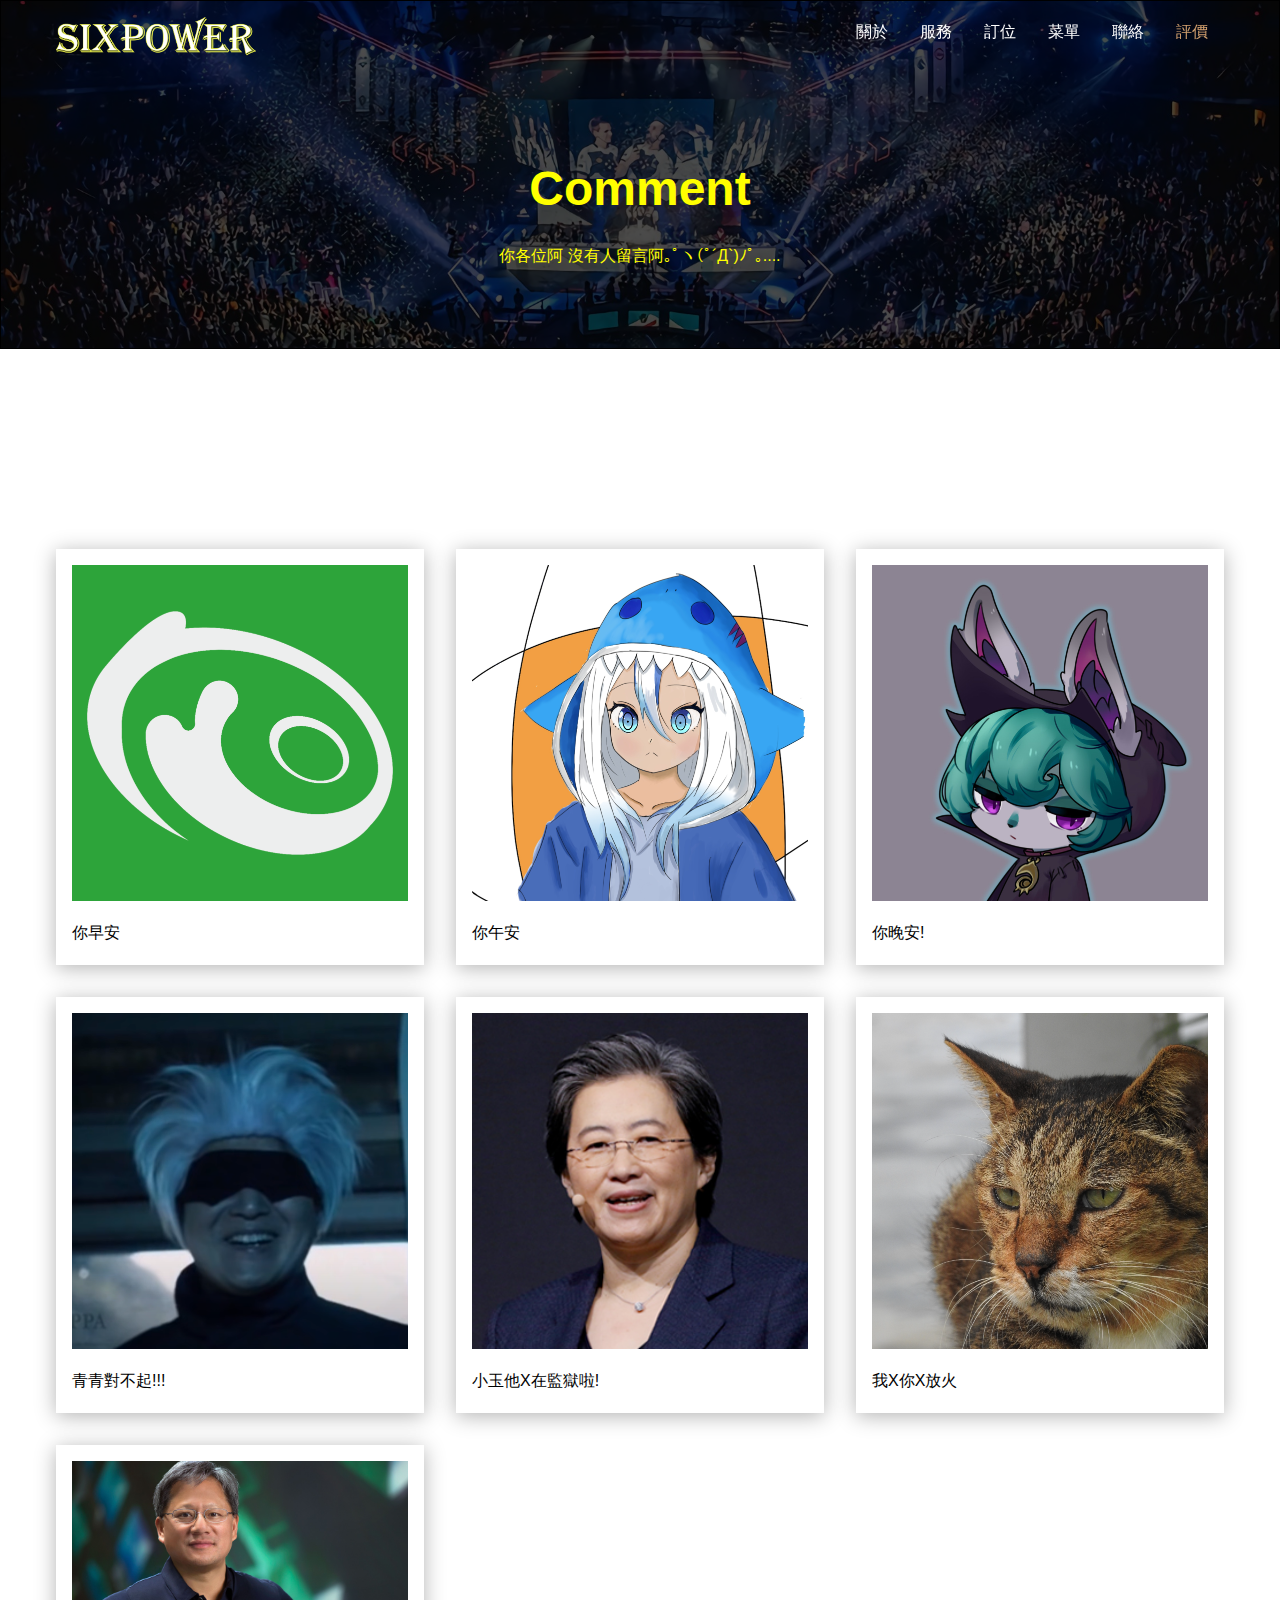
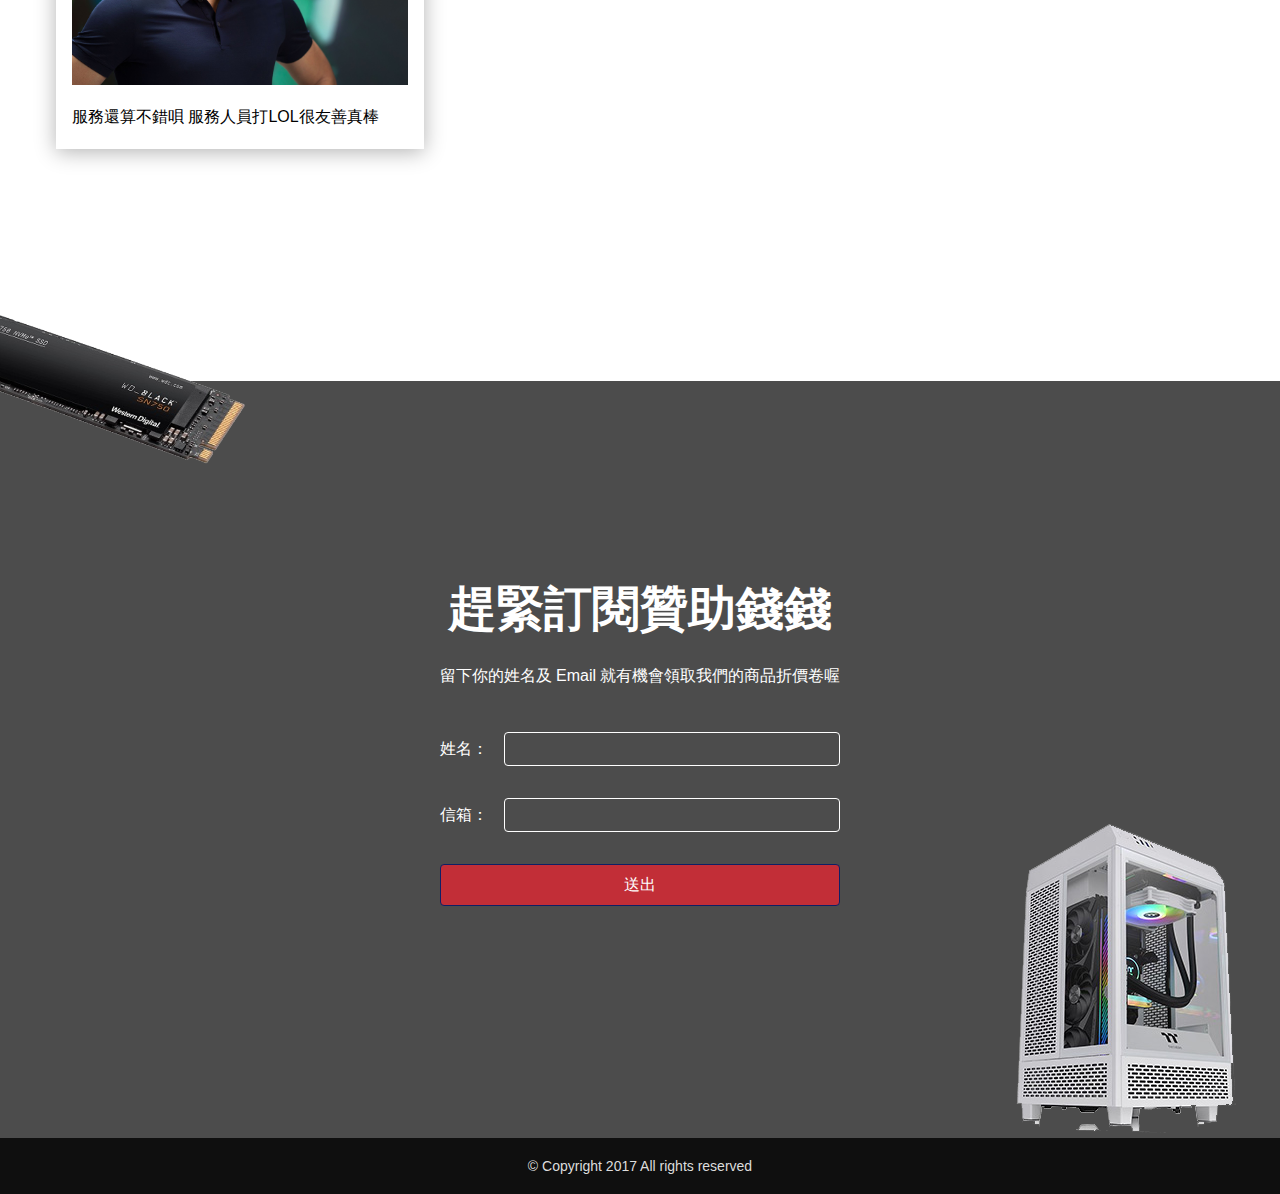
<file: evaluation.html>
<!DOCTYPE html>
<html lang="zh-Hent-TW">
<head>
	<meta charset="UTF-8">
	<meta name="viewport" content="width=device-width, initial-scale=1.0">
	<title>你評論試試看</title>
	<!-- Normalize -->
	<link rel="stylesheet" href="assets/css/normalize.css">
	<!-- Vendor -->
	<link rel="stylesheet" href="assets/vendor/owlcarousel2/assets/owl.carousel.min.css">
	<link rel="stylesheet" href="assets/vendor/fancybox3/jquery.fancybox.css">
	<!-- <link rel="stylesheet" href="assets/vendor/owlcarousel2/assets/owl.theme.default.min.css"> -->
	<!-- Custom -->
	<link rel="stylesheet" href="assets/css/style.css">
</head>
<body>
	<div class="wrapper">

		<!-- Start header -->
		<header class="header">
			<div class="navbar">
				<div class="container">
					<a href="#!" class="brand">
						<h1>rimoo café</h1>
					</a>
					<ul class="nav js-onePageNav">
						<li class="nav-item">
							<a href="index.html#about" class="nav-link">關於</a>
						</li>
						<li class="nav-item">
							<a href="index.html#service" class="nav-link">服務</a>
						</li>
						<li class="nav-item">
							<a href="index.html#reservation" class="nav-link">訂位</a>
						</li>
						<li class="nav-item">
							<a href="index.html#menu" class="nav-link">菜單</a>
						</li>
						<li class="nav-item">
							<a href="index.html#contact" class="nav-link">聯絡</a>
						</li>
						<li class="nav-item active">
							<a href="evaluation.html" class="nav-link">評價</a>
						</li>
						<!-- <a href="#!" class="close-btn">
							<span></span>
							<span></span>
						</a> -->
					</ul>
					<a href="#!" class="menu-toggle">
						<span></span>
						<span></span>
						<span></span>
					</a>
				</div>
			</div>
		</header>
		<!-- End header -->

		<!-- Start main -->
		<section class="main">	
			
			<!-- Start page title -->
			<div class="page-title">
				<div class="mask-dark"></div>
				<div class="section-intro js-fadeInUp">
					<h2 class="title">Comment</h2>
					<p class="para">你各位阿 沒有人留言阿｡ﾟヽ(ﾟ´Д`)ﾉﾟ｡....</p>
				</div>
			</div>
			<!-- End page title -->

			<!-- Start evaluation -->
			<div class="hero">
				<div class="container">
					<div class="masonry-row">
						<div class="masonry-col">
							<div class="eval-card">
								<img class="image" src="assets/images/evaluation/002.png" alt="">
								<p class="para">你早安</p>
							</div>
						</div>
						<div class="masonry-col">
							<div class="eval-card">
								<img class="image" src="assets/images/evaluation/001.png" alt="">
								<p class="para">你午安</p>
							</div>
						</div>
						<div class="masonry-col">
							<div class="eval-card">
								<img class="image" src="assets/images/evaluation/003.png" alt="">
								<p class="para">你晚安!</p>
							</div>
						</div>
						<div class="masonry-col">
							<div class="eval-card">
								<img class="image" src="assets/images/evaluation/004.png" alt="">
								<p class="para">青青對不起!!!</p>
							</div>
						</div>
						<div class="masonry-col">
							<div class="eval-card">
								<img class="image" src="assets/images/evaluation/006.jpg" alt="">
								<p class="para">小玉他X在監獄啦!</p>
							</div>
						</div>
						<div class="masonry-col">
							<div class="eval-card">
								<img class="image" src="assets/images/evaluation/005.png" alt="">
								<p class="para">我X你X放火</p>
							</div>
						</div>
						<div class="masonry-col">
							<div class="eval-card">
								<img class="image" src="assets/images/evaluation/007.jpg" alt="">
								<p class="para">服務還算不錯唄 服務人員打LOL很友善真棒</p>
							</div>
						</div>
						
							</div>
						</div>
					</div>
				</div>
			</div>
			<!-- End evaluation -->
			
		</section>
		<!-- End main -->

		<!-- Start footer -->
		<footer class="footer">
			<div class="mask-dark"></div>
			<div class="hero">
				<img src="assets/images/parallax/006.png" alt="" class="rellax parallax-6" data-rellax-speed="-2">
				<img src="assets/images/parallax/007.png" alt="" class="rellax parallax-7" data-rellax-speed="-2">
				<div class="container">
					<!-- <a href="#!" class="brand"></a>
					<ul class="nav">
						<li class="nav-item">
							<a href="" class="nav-link">關於</a>
						</li>
						<li class="nav-item">
							<a href="" class="nav-link">服務</a>
						</li>
						<li class="nav-item">
							<a href="" class="nav-link">訂位</a>
						</li>
						<li class="nav-item">
							<a href="" class="nav-link">菜單</a>
						</li>
						<li class="nav-item">
							<a href="" class="nav-link">聯絡</a>
						</li>
					</ul> -->
					<div class="section-intro js-fadeInUp">
						<h2 class="title">趕緊訂閱贊助錢錢</h2>
						<p class="para">留下你的姓名及 Email 就有機會領取我們的商品折價卷喔</p>
					</div>

					<form class="form js-fadeInUp" action="http://www.newsleopard.com/mailverify.htm?x=0000000065862abb01658ae5d37d35b1" target="popupwindow" method="post" onsubmit="window.open('', 'popupwindow', 'yesscrollbars=,width=350,height=115');return true">
						<div class="form__item">
							<label class="form__label" for="name">姓名：</label>
							<input id="name" class="form__input" type="text" name="name">
						</div>
						<div class="form__item">
							<label class="form__label" for="mail">信箱：</label>
							<input id="mail" class="form__input" type="email" name="email">
						</div>
						<div class="form__item">
							<input class="form__submit btn btn-primary btn-lg" type="submit" value="送出">
						</div>
					</form>

				</div>
			</div>
			<div class="copyright">
				<p>© Copyright 2017 All rights reserved</p>
			</div>
		</footer>
		<!-- End footer -->

	</div>
</body>
<!-- JS -->
<!-- lib -->
<script src="assets/vendor/jquery/jquery-3.3.1.min.js"></script>
<!-- vendor -->
<script src="assets/vendor/masonry/masonry.pkgd.min.js"></script>
<!-- custom -->
<script>
	// 導覽列的變化
	// x = $('.navbar').height();
	// console.log(x);
	// 抓取視窗偵測滾動事件
	$(window).scroll(function(){
		scrolledPx = $(this).scrollTop(); //抓取滾動距離
		if(scrolledPx >= 80){ //條件判斷 "如果滾動距離大於200px"
			$('.navbar').addClass('active'); //加上 active class
		}else{
			$('.navbar').removeClass('active'); //移除 active class
		}
	})

	// 彈跳選單 or 下拉選單
	$('.menu-toggle').on('click', function(){
		$(this).toggleClass('active');
		$('.navbar .nav').toggleClass('active');
	})
	$('.nav-link').on('click', function(){
		$('.menu-toggle').removeClass('active');
		$('.navbar .nav').removeClass('active');
	})

	// Masonry
	$('.masonry-row').masonry({
		itemSelector: '.masonry-col'
	});

</script>

</html>
</file>
<file: assets/css/style.css>
/**
 * Page name
 * Copyright 2017
 * Author
 * Licensed 
 */
/*------------------------------------*\
    Content
\*------------------------------------*/
/**
 * Content............You're reading it!
 * Globel...............Set common style
 * Layout...........Set grid
 * Components...........Set components styles
 */
 
 
/*------------------------------------*\
    Globel
\*------------------------------------*/
*{
	box-sizing: border-box;
	position: relative;
	
}
html,body{
	font-family: '微軟正黑體', arial;

}
h1,h2,h3,h4,h5,h6,p{
	padding: 0;
	margin: 0;

}
ul{
	list-style: none;
	margin: 0;
	padding: 0;
	
}
a{
	text-decoration: none;
	outline: none;
	
}


/*------------------------------------*\
    Layout
\*------------------------------------*/
.container{
	max-width: 1200px;
	margin: 0 auto;
	/*border: 1px solid #ccc;*/
	height: 100%;
	padding-right: 16px;
	padding-left: 16px;


}
.row{
	margin-left: -16px;
	margin-right: -16px;
}
.row:after{
	content: '';
	display: block;
	clear: both;
}
.col-lg-6,.col-lg-4,.col-lg-3,
.col-md-6,.col-md-12,
.col-sm-12{
	float: left;
	/*border: 1px solid red;*/
	padding-left: 16px;
	padding-right: 16px;
}
.col-lg-6{
	width: 50%;
}
.col-lg-4{
	width: 33.3333333%;
}
.col-lg-3{
	width: 25%;
}
@media (max-width: 768px){
	.col-md-6{
		width: 50%;
	}
	.col-md-12{
		width: 100%;
	}
}
@media (max-width: 576px){
	.col-sm-12{
		width: 100%;
	}
}
/*------------------------------------*\
    Components
\*------------------------------------*/

/* btn */
.btn{
	display: inline-block;
	font-size: 16px;
	line-height: 24px;
	padding: 4px 16px;
	border: 1px solid #fff;
	color: #fff;
	border-radius: 4px;
	transition: all 0.3s;
	cursor: pointer;
	outline: none;
}
/* 大小設定 */
.btn.btn-lg{
	padding: 8px 32px;
}
/* 主要按鈕 */
.btn.btn-primary{
	/*超多按鈕!*/
	background-color: #C22E37;
	border: 1px solid #0F1F65;
	color: #fefefe;
}
.btn.btn-primary:hover{
	background-color: #b2875c;
	border: 1px solid #b2875c;
}
/* 次要按鈕 */
.btn.btn-secondary{
	border: 1px solid #FFFA28;
	color: #fff;
	/*READ MORE按鈕*/
}
.btn.btn-secondary:hover{
	background-color: #d5a26f;
	color: #fefefe;
}
.btn-group-center{
	text-align: center;
}
.btn-group-center .btn{
	margin-left: 12px;
	margin-right: 12px;
}
.btn-group-right{
	text-align: right;
}
.btn-group-right .btn{
	margin-left: 24px;
}
@media (max-width: 576px){
	.btn-group-center{
		display: flex;
		flex-direction: column;
		width: 240px;
		margin: 0 auto;
	}
	.btn-group-center .btn{
		margin-bottom: 24px;
	}
	.btn-group-center .btn:last-child{
		margin-bottom: 0;
	}
}

/* image-container */
.image-container{
	width: 100%;
}
.image-container:before{
	content: '';
	display: block;
	width: 100%;
	padding-top: 75%;
}
.image-container .image{
	position: absolute;
	top: 0;
	left: 0;
	width: 100%;
	height: 100%;
	background-position: center;
	background-size: cover;
	background-repeat: no-repeat;
}

/* navbar */
.navbar{
	height: 100px;
	/*background-color: rgba(0,0,0,0.8);*/
	/* border-bottom: 1px solid #666; */
	position: fixed;
	top: 0;
	left: 0;
	z-index: 500;
	width: 100%;
	transition: all 0.3s;

}
.navbar.active{
	height: 64px;
	border-bottom: 0px;
	background-color: rgba(0,0,0,0.8);
}
.navbar .brand{
	display: inline-block;
	width: 200px;
	height: 80px;
	background-image: url('../images/common/logo.png');
	background-size: contain;
	background-position: center;
	background-repeat: no-repeat;

	text-indent: 100%;
	white-space: nowrap;
	overflow: hidden;
	transition: all 0.3s;
}
.navbar.active .brand{
	width: 160px;
	height: 64px;
}
.navbar .nav{
	float: right;

}
.navbar .nav .nav-item{
	float: left;
}
.navbar .nav .nav-link{
	color: #fefefe;
	display: block;
	line-height: 24px;
	padding: 20px 16px;
	transition: all 0.3s;
}
.navbar .nav .nav-link:hover,
.navbar .nav .nav-item.active .nav-link{
	color: #d5a26f;
}
@media (max-width: 768px){
	.navbar .nav{
		position: fixed;
		top: 0;
		left: 0;
		width: 100%;
		height: 100%;
		background-color: #000;
		z-index: 500;

		display: flex;
		justify-content: center;
		flex-direction: column;
		
		opacity: 0;
		visibility: hidden;
		transition: all 0.3s;
	}
	.navbar .nav.active{
		opacity: 1;
		visibility: visible;
	}
	.navbar .nav .nav-item{
		float: none;
	}
	.navbar .nav .nav-item .nav-link{
		width: 100%;
		padding: 12px 16px;
		text-align: center;
	}
}

/* menu-toggle */
.menu-toggle{
	width: 48px;
	height: 48px;
	float: right;
	margin-top: 8px;
	padding: 12px 8px;
	display: none;
	z-index: 600;
}
@media (max-width: 768px){
	.menu-toggle{
		display: block;
	}
}
.menu-toggle span{
	width: 32px;
	height: 2px;
	display: block;
	background-color: #d5a26f;
	/*margin-bottom: 8px;*/
	position: absolute;
	left: 50%;
	transform: translate(-50%,0);
	transition: all 0.3s;
}
.menu-toggle span:nth-child(1){
	top: 12px;
}
.menu-toggle.active span:nth-child(1){
	top: 50%;
	transform: translate(-50%,-50%) rotate(45deg);
}
.menu-toggle span:nth-child(2){
	top: 22px;
}
.menu-toggle.active span:nth-child(2){
	opacity: 0;
}
.menu-toggle span:nth-child(3){
	top: 32px;
}
.menu-toggle.active span:nth-child(3){
	top: 50%;
	transform: translate(-50%,-50%) rotate(-45deg);
}



/* close-btn */
.close-btn{
	width: 48px;
	height: 48px;
	position: absolute;
	right: 16px;
	top: 8px;
	display: none;
}
@media (max-width: 768px){
	.close-btn{
		display: block;
	}
}
.close-btn span{
	width: 40px;
	height: 2px;
	background-color: #d5a26f;
	display: block;
	position: absolute;
	top: 50%;
	left: 50%;
	transform: translate(-50%,-50%);
}
.close-btn span:nth-child(1){
	transform: translate(-50%,-50%) rotate(45deg);
}
.close-btn span:nth-child(2){
	transform: translate(-50%,-50%) rotate(-45deg);
}

/* hero */
.hero{
	padding-top: 200px;
	padding-bottom: 200px;
	
}
@media (max-width: 768px){
	.hero{
		padding-top: 80px;
		padding-bottom: 80px;


	}
}
.hero.hero-bg-white{
	/*Service Content 背景顏色*/
	background-color: #111;

}
.hero.hero-bg-grey{
	background-color:#F6F7DD  ;
	/*每台電腦都有自己的故事 */

}
.hero.hero-bg-grey h2{
color: black;	
}
.hero.hero-bg-grey p{
color: block	;	
}

/*.hero{
background-color: #110;
}/*


/* jumbotron */
.jumbotron{
	border: 1px solid #000;
	padding-top: 184px;
	padding-bottom: 120px;
	/*background-image: url('../images/bg/bg001.jpg');*/
	background-position: center;
	background-size: cover;
	background-attachment: fixed;
}
.jumbotron .mask-dark{
	background-color: rgba(0,0,0,0.2);
}
.jumbotron .logo-image{
	width: 320px;
	height: 320px;
	background-image: url('../images/common/logo-w.png');
	background-position: center;
	background-size: contain;
	background-repeat: no-repeat;
	margin: 0 auto;
}
@media (max-width: 768px){
	.jumbotron{
		padding-top: 144px;
		padding-bottom: 80px;
	}
	.jumbotron .logo-image{
		width: 200px;
		height: 200px;
	}
}

/* mask */
.mask-dark{
	position: absolute;
	width: 100%;
	height: 100%;
	left: 0;
	top: 0;
	background-color: rgba(0,0,0,0.7);
}

/* about-preview */
@media (max-width: 768px){
	.about-preview{
		margin-bottom: 48px;
	}
}
.about-preview.title{
	font-size: 32px;
	color: #fff;
	margin-bottom: 24px;
	margin-top: 80px;
}
@media (max-width: 992px){
	.about-preview .title{
		margin-top: 0;
	}
}
.about-preview .para{
	font-size: 16px;
	line-height: 32px;
	color: #333;
	margin-bottom: 24px;
}

/* section-intro */
.section-intro{
	text-align: center;
	margin-bottom: 40px;
	/*Service Content在這裡!*/
}
.section-intro .title{
	font-size: 48px;
	color: white;
	margin-bottom: 24px;
	/*主標題文字*/
}
.section-intro .para{
	font-size: 16px;
	line-height: 32px;
	color: white;
	/*副標題文字*/
}
@media (max-width: 768px){
	.section-intro .title{
		font-size: 32px;
	}
}

/* service-item */
@media (max-width: 768px){
	.service-item{
		margin-bottom: 48px;
	}
	.service-group [class^="col-"]:last-child .service-item{
		margin-bottom: 0;
	}
}
.service-item .preview{
	padding-top: 16px;
}
.service-item .title{
	font-size: 24px;
	color: #fff;
	margin-bottom: 8px;

	white-space: nowrap;
	overflow: hidden;
	text-overflow: ellipsis;
}
.service-item .subtitle{
	font-size: 14px;
	color: red;
	margin-bottom: 16px;
}
.service-item .para{
	color: yellow;
	font-size: 16px;
	line-height: 24px;
	margin-bottom: 24px;

	/*border: 1px solid #000;*/
	height: 72px;
	overflow: hidden;
}

/* reservation */
.reservation{
	background-image: url('../images/bg/bg002.jpg');
	background-position: center;
	background-size: cover;
	background-attachment: fixed;
}
.reservation .section-intro .title,
.reservation .section-intro .para{
	color: #fefefe;
}

/* menu-list */
.menu-list{
	margin-bottom: 64px;
}
.menu-list:last-child{
	margin-bottom: 0;
}
.menu-list .title-bar{
	/*border: 1px solid #000;*/
	margin-bottom: 24px;
}
.menu-list .title-bar:after{
	content: '';
	display: block;
	clear: both;
}
.menu-list .title-bar .title{
	font-size: 24px;
	line-height: 40px;
	color: #67186C ;
	/*zerotwo*/
	float: left;
	padding-left: 16px;
	font-family: impact;
}
.menu-list .title-bar .title:before{
	content: '';
	display: inline-block;
	width: 4px;
	height: 24px;
	background-color: #d5a26f;
	
	position: absolute;
	left: 0;
	top: 50%;
	transform: translate(0,-50%);
}
.menu-list .title-bar .btn{
	padding-top: 8px;
	padding-bottom: 8px;
	float: right;
	background-color: #110;
}
.menu-list .list-item .image-container{
	margin-bottom: 16px;
}
.menu-list .list-item .image-container:before{
	padding-top: 100%;
}
.menu-list .list-item .title{
	font-size: 18px;
	color: #333;
	line-height: 24px;
	margin-bottom: 8px;
}
.menu-list .list-item .subtitle{
	font-size: 14px;
	color: #d5a26f;
}
@media (max-width: 768px){
	.menu-list .list-item{
		/*margin-bottom: 48px;*/
	}
}
.
}
/* owl-carousel */
.owl-theme .owl-dots{
	display: flex;
	justify-content: center;
	margin-top: 24px;
}
@media (max-width: 768px){
	.owl-theme .owl-dots{
		margin-bottom: 24px;
	}
}
.owl-theme button.owl-dot{
	display: inline-block;
	vertical-align: top;
	width: 15px;
	height: 15px;
	border-radius: 50%;
	background-color: #ccc;
	outline: none;
	margin: 0 4px;
}
.owl-theme button.owl-dot.active{
	background-color: #d5a26f;
}
.owl-theme .owl-nav{
	position: absolute;
	top: calc((100% - 106px) / 2);
	width: 100%;
}
.owl-theme .owl-nav button.owl-prev,
.owl-theme .owl-nav button.owl-next{
	width: 40px;
	height: 40px;
	border-radius: 50%;
	background-color: #d5a26f;
	outline: none;
	color: #fff;
	box-shadow: 0 3px 5px rgba(0,0,0,0.5);
	position: absolute;
	transform: translate(0,-50%);
	top: 0;
	opacity: 0.5;
	transition: all 0.3s;
}
.owl-theme:hover .owl-nav button.owl-prev,
.owl-theme:hover .owl-nav button.owl-next{
	opacity: 1;
}
@media (max-width: 768px){
	.owl-theme .owl-nav button.owl-prev,
	.owl-theme .owl-nav button.owl-next{
		opacity: 1;
	}
}
.owl-theme .owl-nav button.owl-prev{
	left: -16px;
}
.owl-theme .owl-nav button.owl-next{
	right: -16px;
}



/* contact */
.contact-info{
	padding-top: 40px;
}
.contact-info .info-item{
	margin-bottom: 24px;
}
.contact-info .info-item .title{
	color: #d5a26f;
	margin-bottom: 16px;
}
.contact-info .info-item .title span{
	display: inline-block;
	border-bottom: 2px solid #d5a26f;
	line-height: 36px;
}
.contact-info .info-item .info{
	line-height: 32px;
}
.map-container{
	width: 100%;
	padding-top: 75%;
}
.map-container iframe{
	position: absolute;
	top: 0;
	left: 0;
}

/* footer */
.footer{
	background-image: url('../images/bg/bg003.jpg');
	background-position: center;
	background-size: cover;
	background-attachment: fixed;
}
.footer .brand{
	width: 240px;
	height: 240px;
	display: block;
	margin: 0 auto;
	background-image: url('../images/common/logo-w.png');
	background-position: center;
	background-size: contain;
}
@media (max-width: 768px){
	.footer .brand{
		width: 200px;
		height: 200px;
	}
}
.footer .nav{
	display: flex;
	justify-content: center;
}
.footer .nav .nav-link{
	display: block;
	color: #fefefe;
	padding: 24px;
	line-height: 24px;
	transition: all 0.3s;
}
@media (max-width: 768px){
	.footer .nav .nav-link{
		padding: 24px 8px;
	}
}
.footer .nav .nav-link:hover{
	color: #d5a26f;
}
.footer .copyright{
	background-color: rgba(0,0,0,0.8);
	color: #ddd;
	text-align: center;
	line-height: 24px;
	padding: 16px 0;
	font-size: 14px;
}
.footer .section-intro .title,
.footer .section-intro .para{
	color: #fff; 	
}

/* form */
.form{
	max-width: 400px;
	margin: 0 auto;
}
.form__item{
	display: flex;
	margin-bottom: 32px;
	align-items: center;
}
.form__label{
	color: #fff;
	margin-right: 16px;
}
.form__input{
	display: inline-block;
	flex: 1;
	border: 1px solid #fff;
	line-height: 32px;
	background-color: transparent;
	color: #fff;
	border-radius: 4px;
	padding: 0 8px;
	outline: none;
}
.form__input:focus{
	border: 1px solid #d5a26f;
}
.form__submit{
	flex: 1;
}

/* hidden */
.desktop-hidden{
	display: none;
}
@media (max-width: 768px){
	.desktop-hidden{
		display: block;
	}
	.mobile-hidden{
		display: none;
	}
}

/* parallax */
.rellax{
	position: absolute;
}
@media (max-width: 1024px){
	.rellax{
		display: none;
	}
}
.parallax-1{
	width: 30%;
	right: 0;
	top: -20%;
}
.parallax-2{
	width: 20%;
	left: 0;
	top: -20%;
}
.parallax-3{
	width: 25%;
	right: 0;
	top: -25%;
}
.parallax-4{
	width: 30%;
	left: 0;
	top: 0%;
}
.parallax-5{
	width: 22%;
	right: 0;
	top: -15%;
}
.parallax-6{
	width: 30%;
	left: -10%;
	top: -15%;
}
.parallax-7{
	width: 25%;
	right: 0%;
	bottom: 0%;
}

/* evaluation page */

/* page title */
.page-title{
	padding-top: 160px;
	padding-bottom: 76px;
	border: 1px solid #000;
	background-image: url('../images/bg/bg001.jpg');
	background-size: cover;
	background-position: center;
	background-repeat: no-repeat;
}
.page-title .section-intro{
	margin-bottom: 0;
}
.page-title .section-intro .title,
.page-title .section-intro .para{
	color: yellow
	/*評價顏色更改*/
}

/* eval card */
.eval-card{
	padding: 16px;
	box-shadow: 0 3px 20px rgba(0,0,0,0.3);
	margin-bottom: 32px;
}
.eval-card .image{
	display: block;
	width: 100%;
	margin-bottom: 16px;
}
.eval-card .para{
	line-height: 32px;
	font-size: 16px;
}

.masonry-row{
	margin-left: -16px;
	margin-right: -16px;
}
.masonry-col{
	padding-left: 16px;
	padding-right: 16px;
	width: 33.333333%;
}
@media (max-width: 768px){
	.masonry-col{
		width: 50%;
	}
}
@media (max-width: 576px){
	.masonry-col{
		width: 100%;
	}
}
</file>
